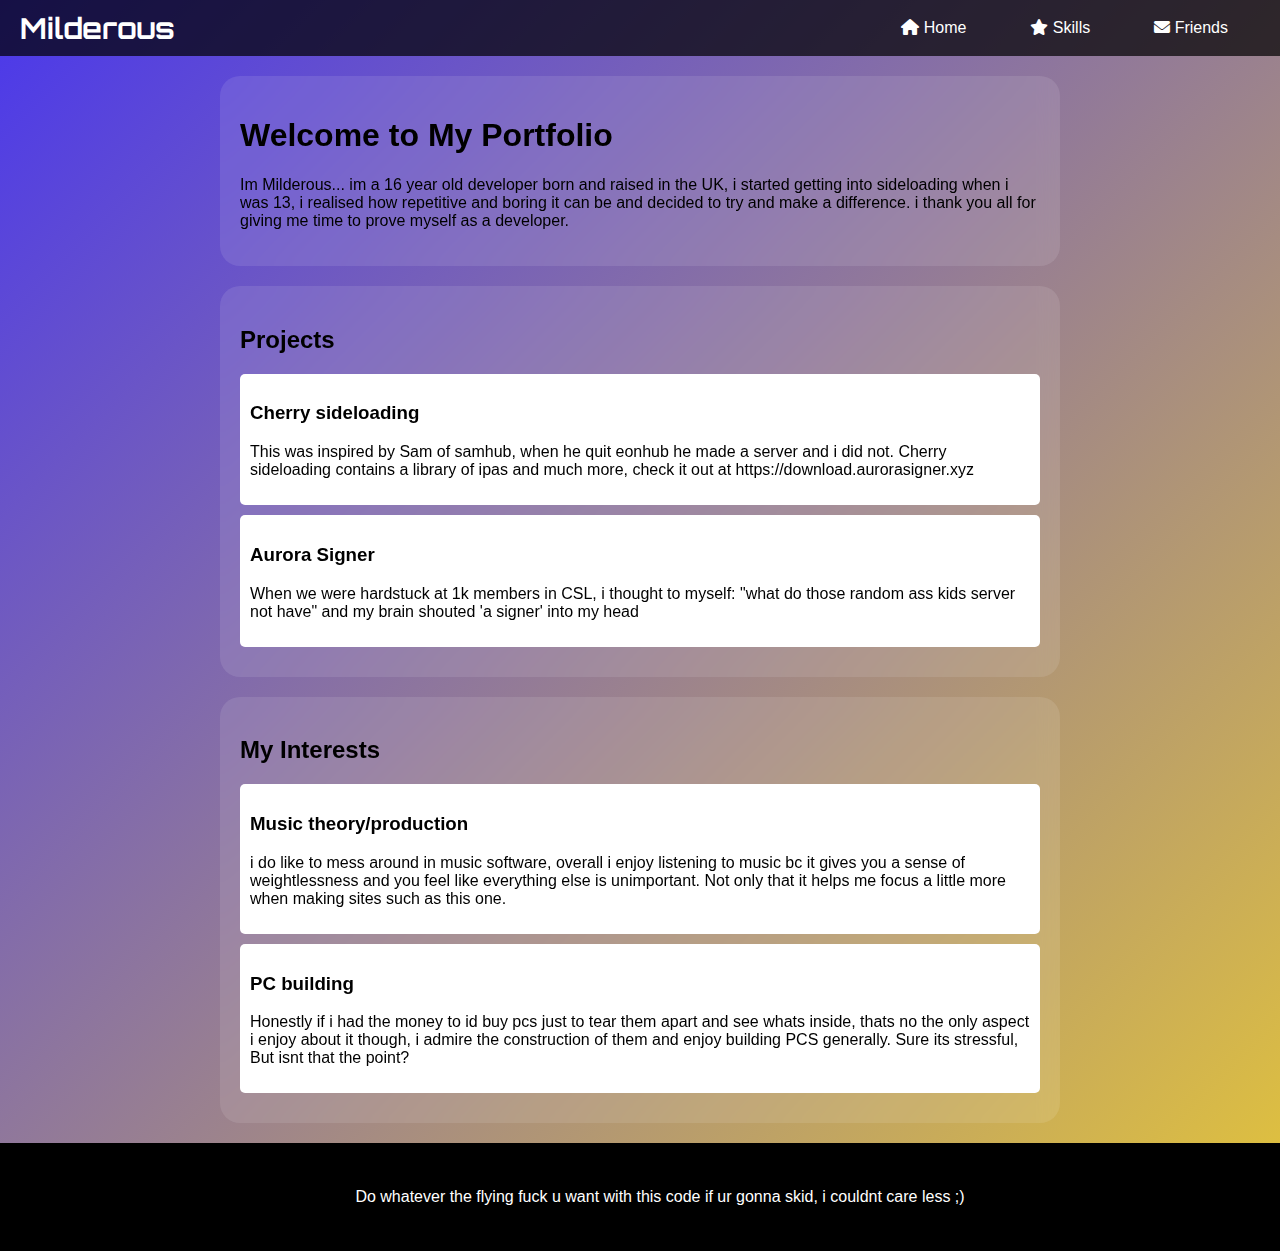
<file: index.html>
<!DOCTYPE html>
<html lang="en">
<head>
    <meta charset="UTF-8">
    <meta name="viewport" content="width=device-width, initial-scale=1.0">
    <title>Milderous</title>
    <link rel="stylesheet" href="index.css">
    <link href="https://fonts.googleapis.com/css2?family=Orbitron&family=Press+Start+2P&display=swap" rel="stylesheet"> <!-- Link to Orbitron and Press Start 2P fonts -->
    <link href="https://fonts.googleapis.com/css2?family=Orbitron&display=swap" rel="stylesheet">
    <link rel="stylesheet" href="https://cdnjs.cloudflare.com/ajax/libs/font-awesome/6.0.0-beta3/css/all.min.css"> <!-- Link to Font Awesome -->
</head>
<body>
    <header>
        <nav>
            <h1 class="navbar-title">Milderous</h1>
            <ul>
                <li><a href="/index.html"><i class="fas fa-home"></i> Home</a></li>
                <li><a href="/skills.html"><i class="fas fa-star"></i> Skills</a></li>
                <li><a href="/friends.html"><i class="fas fa-envelope"></i> Friends</a></li>
            </ul>
        </nav>
    </header>


    <div id="home">
        <h1>Welcome to My Portfolio</h1>
        <p>Im Milderous... im a 16 year old developer born and raised in the UK, i started getting into sideloading when i was 13, i realised how repetitive and boring it can be and decided to try and make a difference. i thank you all for giving me time to prove myself as a developer.</p>
    </div>

    <div id="projects">
        <h2>Projects</h2>
        <div class="project">
            <h3>Cherry sideloading</h3>
            <p>This was inspired by Sam of samhub, when he quit eonhub he made a server and i did not. Cherry sideloading contains a library of ipas and much more, check it out at <a><href>https://download.aurorasigner.xyz</href></a></p>
        </div>
        <div class="project">
            <h3>Aurora Signer</h3>
            <p>When we were hardstuck at 1k members in CSL, i thought to myself: "what do those random ass kids server not have" and my brain shouted 'a signer' into my head </p>
        </div>
    </div>
    <div id="projects">
        <h2>My Interests</h2>
        <div class="project">
            <h3>Music theory/production</h3>
            <p>i do like to mess around in music software, overall i enjoy listening to music bc it gives you a sense of weightlessness and you feel like everything else is unimportant. Not only that it helps me focus a little more when making sites such as this one.</p>
        </div>
        <div class="project">
            <h3>PC building</h3>
            <p>Honestly if i had the money to id buy pcs just to tear them apart and see whats inside, thats no the only aspect i enjoy about it though, i admire the construction of them and enjoy building PCS generally. Sure its stressful, But isnt that the point?</p>
        </div>
    </div>

    <footer>Do whatever the flying fuck u want with this code if ur gonna skid, i couldnt care less ;)</footer>

    <script src="index.js"></script>
</body>
</html>
</file>
<file: index.css>
body {
    font-family: Arial, sans-serif;
    margin: 0;
    padding: 0;
    color: #000000;
    background: linear-gradient(135deg, rgba(29, 6, 231, 0.8), rgba(221, 182, 8, 0.8));
}

header {
    display: flex;
    align-items: center;
    padding: 10px 20px;
    background: rgba(0, 0, 0, 0.7);
}

nav {
    display: flex;
    justify-content: space-between;
    width: 100%;
}

nav ul {
    display: flex;
    list-style: none;
    padding: 0;
    margin: 0;
    margin-left: auto;
    align-items: center;
}

nav ul li {
    margin: 0 15px;
}

nav ul li a {
    color: white;
    text-decoration: none;
    transition: transform 0.3s ease, background-color 0.3s ease;
    padding: 10px 15px;
    border: 2px solid transparent;
    border-radius: 5px;
}

nav ul li a:hover {
    transform: scale(1.1);
    background-color: rgba(255, 255, 255, 0.2);
}

.navbar-title {
    color: white;
    font-family: 'Orbitron', sans-serif;
    font-size: 1.8em;
    margin: 0;
}

section {
    padding: 20px;
    margin: 20px 0;
}

#home, #projects {
    background: rgba(255, 255, 255, 0.1);
    backdrop-filter: blur(10px);
    padding: 20px;
    border-radius: 20px;
    margin: 20px auto;
    max-width: 800px;
    position: relative;
    overflow: hidden;
}

#skills, #contact {
    background: #e2e2e2;
}

#skills {
    background: rgba(255, 255, 255, 0.1);
    backdrop-filter: blur(10px);
    padding: 40px 20px;
    border-radius: 20px;
    max-width: 800px;
    margin: 400px auto;
    position: relative;
    overflow: hidden;
}

@keyframes shine {
    0% {
        transform: translateX(-100%);
    }
    50% {
        transform: translateX(100%);
        opacity: 0.3;
    }
    100% {
        transform: translateX(-100%);
        opacity: 0;
    }
}

#skills::before {
    content: '';
    position: absolute;
    top: -50%;
    left: -50%;
    width: 200%;
    height: 200%;
    background: rgba(255, 255, 255, 0.3);
    transform: rotate(30deg);
    opacity: 0.5;
    pointer-events: none;
    animation: shine 2s infinite;
}

#skills h2 {
    text-align: center;
    color: #fff;
    margin-bottom: 20px;
    font-family: 'Orbitron', sans-serif;
    font-size: 2.5em;
    position: relative;
}

#skills h2::after {
    content: '';
    position: absolute;
    bottom: -10px;
    left: 50%;
    transform: translateX(-50%);
    width: 80%;
    height: 2px;
    background: linear-gradient(to right, rgba(255, 255, 255, 0) 0%, rgba(255, 255, 255, 1) 40%, rgba(255, 255, 255, 1) 60%, rgba(255, 255, 255, 0) 100%);
}

.project {
    background: #fff;
    padding: 10px;
    margin: 10px 0;
    border-radius: 5px;
}

form input, form textarea {
    width: 100%;
    padding: 10px;
    margin: 5px 0;
    border: 1px solid #ccc;
    border-radius: 5px;
}

form button {
    background: #333;
    color: #fff;
    padding: 10px;
    border: none;
    border-radius: 5px;
    cursor: pointer;
}

form button:hover {
    background: #555;
}

.skill {
    display: flex;
    flex-direction: column;
    align-items: flex-start;
    margin-bottom: 20px;
}

.skill span {
    color: white;
    font-family: 'Press Start 2P', cursive;
}

.progress-bar {
    width: 100%;
    margin: 5px 0;
    background-color: #e0e0e0;
    border-radius: 10px;
    overflow: hidden;
    position: relative;
    height: 20px;
}

.progress {
    background: linear-gradient(90deg, #76c7c0, #34a0a4);
    height: 100%;
    width: 0;
    transition: width 1s ease-in-out;
    border-radius: 10px;
}

.percentage {
    margin-left: auto;
    color: white;
    font-weight: bold;
}

#frosted-container {
    display: flex;
    justify-content: space-around;
    flex-wrap: wrap;
    margin: 20px auto;
    max-width: 1200px;
}

.frosted-card {
    background: rgba(255, 255, 255, 0.1);
    backdrop-filter: blur(10px);
    border-radius: 10px;
    padding: 20px;
    margin: 10px;
    width: 30%;
    text-align: center;
}

.frosted-image {
    width: 100%;
    height: auto;
    border-radius: 10px;
}

footer {
    background: rgb(0, 0, 0);
    color: white;
    text-align: center;
    padding: 20px;
    position: relative;
    bottom: 0;
    width: 100%;
    margin-top: 0px;
    border-top: 25px solid rgba(0, 0, 0, 0.7);
    border-bottom: 25px solid rgba(0, 0, 0, 0.7);
}
</file>
